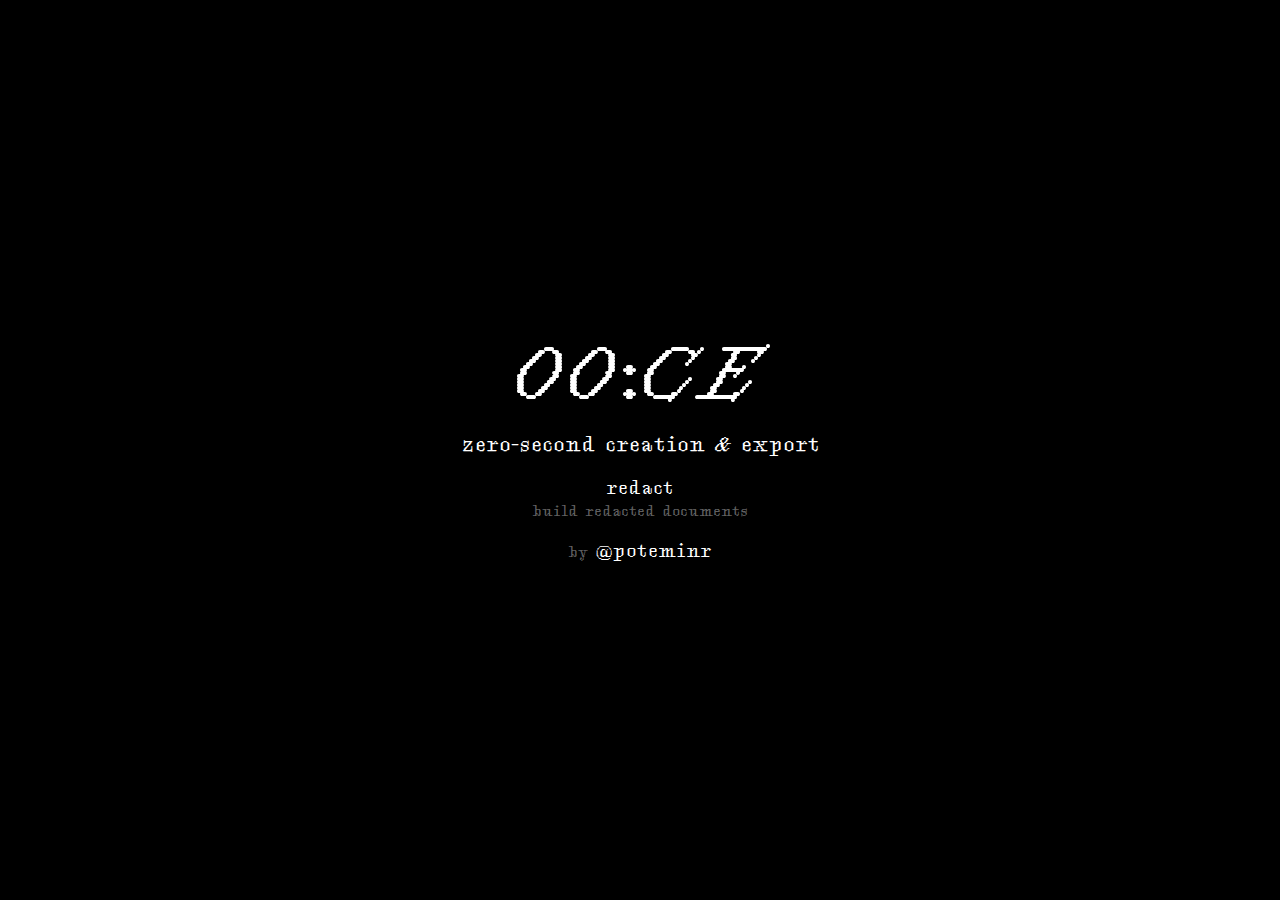
<file: index.html>
<!doctype html>
<html lang="en">
<head>
  <meta charset="utf-8">
  <meta name="viewport" content="width=device-width, initial-scale=1">
  <title>00ce</title>
  <meta name="description" content="@poteminr on X">
  <link rel="icon" type="image/png" href="favicon.png">
  <style>
    @font-face {
      font-family: 'CustomFont';
      src: url('fonts/r.ttf') format('truetype');
      font-weight: normal;
      font-style: normal;
    }

    * {
      margin: 0;
      padding: 0;
      box-sizing: border-box;
    }

    body {
      font-family: 'CustomFont', -apple-system, BlinkMacSystemFont, 'SF Pro Display', 'Segoe UI', sans-serif;
      min-height: 100vh;
      display: flex;
      align-items: center;
      justify-content: center;
      background: #000;
      padding: 20px;
    }

    .container {
      display: flex;
      flex-direction: column;
      align-items: center;
      gap: 20px;
    }

    h1 {
      color: #fff;
      font-size: 72px;
      font-weight: normal;
      font-family: 'CustomFont', sans-serif;
    }

    a {
      color: #fff;
      text-decoration: none;
      font-size: 18px;
      font-family: 'CustomFont', sans-serif;
      transition: opacity 0.2s ease;
    }

    a:hover {
      opacity: 0.7;
    }

    .tagline {
      color: #fff;
      font-size: 20px;
      margin-top: -10px;
    }

    .tool {
      display: flex;
      flex-direction: column;
      align-items: center;
      gap: 4px;
    }

    .tool-desc {
      color: rgba(255, 255, 255, 0.4);
      font-size: 14px;
    }

    .byline {
      color: rgba(255, 255, 255, 0.4);
      font-size: 14px;
    }

    .byline a {
      color: #fff;
    }
  </style>
</head>
<body>
  <div class="container">
    <h1>00:CE</h1>
    <div class="tagline">zero-second creation & export</div>
    <div class="tool">
      <a href="/redact">redact</a>
      <span class="tool-desc">build redacted documents</span>
    </div>
    <div class="byline">by <a href="https://x.com/poteminr" target="_blank" rel="noopener noreferrer">@poteminr</a></div>
  </div>
</body>
</html>
</file>
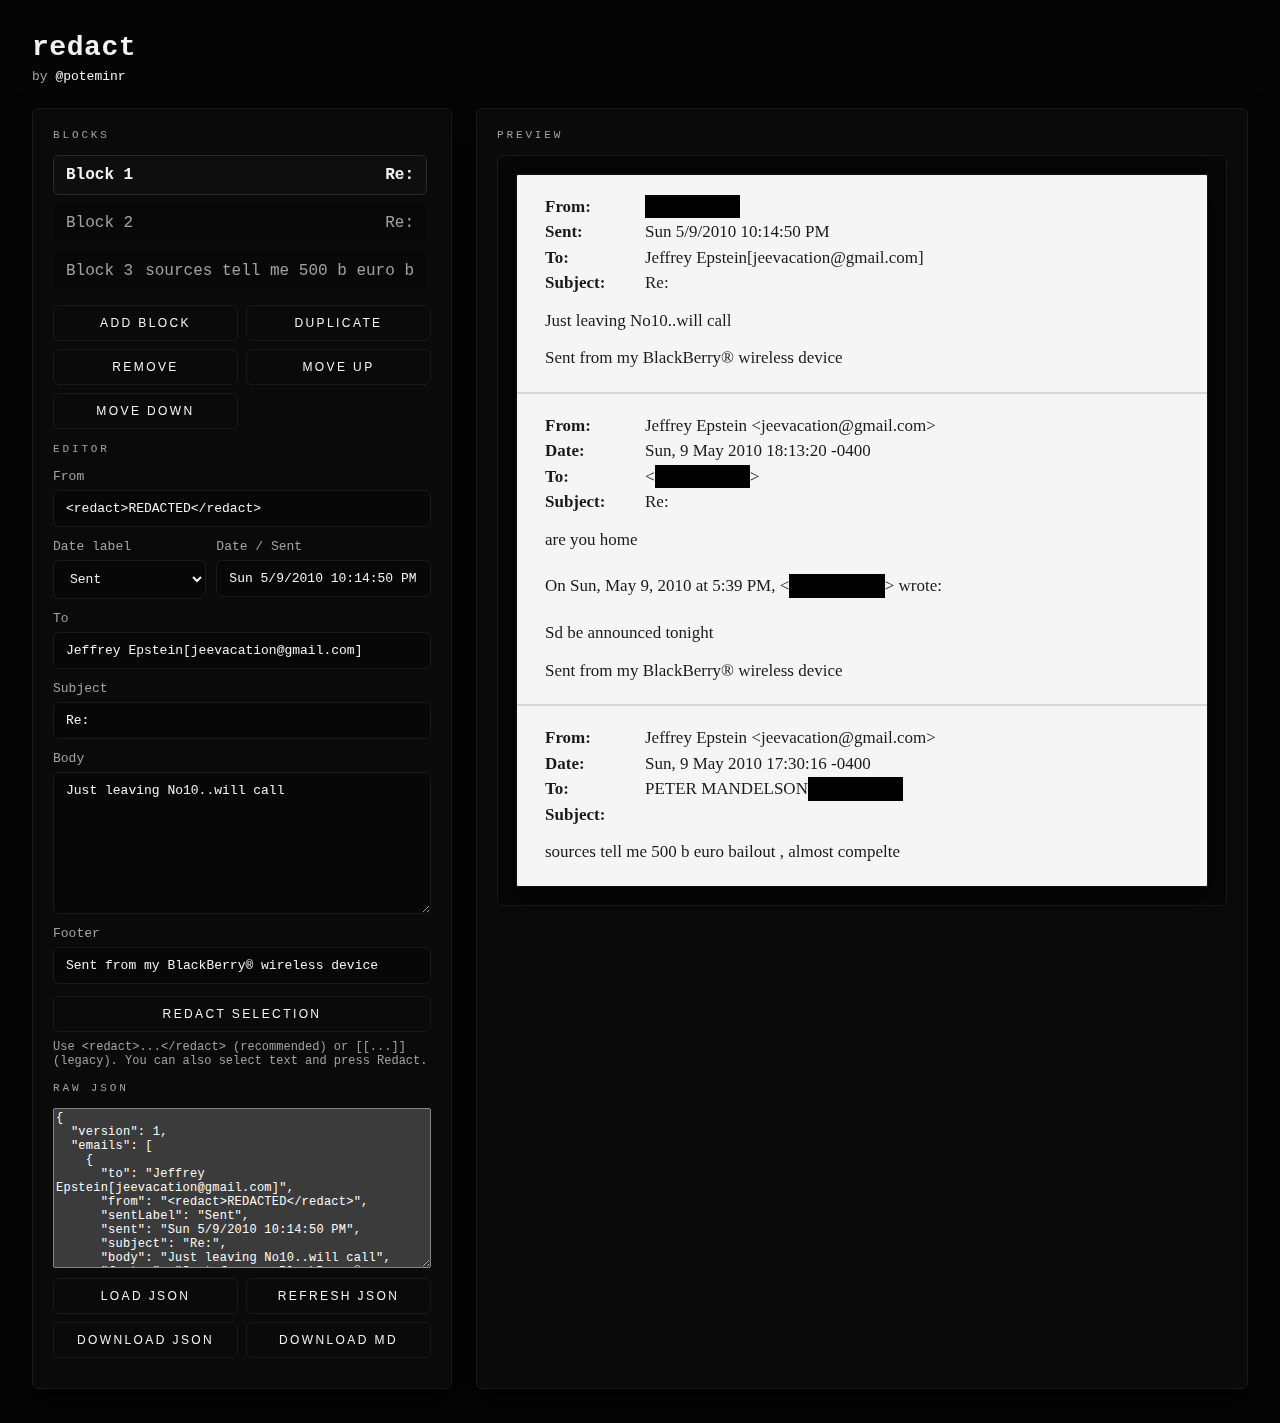
<file: redact/index.html>
<!doctype html>
<html lang="en">
  <head>
    <meta charset="utf-8" />
    <meta name="viewport" content="width=device-width, initial-scale=1" />
    <title>redact</title>
    <link rel="stylesheet" href="styles.css" />
  </head>
  <body>
    <div class="bg-shape bg-shape-1"></div>
    <div class="bg-shape bg-shape-2"></div>

    <div class="app">
      <header class="app-header">
        <div>
          <h1>redact</h1>
          <div class="byline">by <a href="https://x.com/poteminr" target="_blank" rel="noopener noreferrer">@poteminr</a></div>
        </div>
        <div class="header-actions"></div>
      </header>

      <main class="app-main">
        <section class="panel controls">
          <div class="panel-header">Blocks</div>
          <div id="block-list" class="block-list"></div>
          <div class="block-actions">
            <button id="add-block" type="button">Add block</button>
            <button id="duplicate-block" type="button">Duplicate</button>
            <button id="remove-block" type="button">Remove</button>
            <button id="move-up" type="button">Move up</button>
            <button id="move-down" type="button">Move down</button>
          </div>

          <div class="panel-header">Editor</div>
          <form id="editor" class="editor" autocomplete="off">
            <label>
              <span>From</span>
              <input id="field-from" type="text" placeholder="Sender" />
            </label>
            <div class="row">
              <label>
                <span>Date label</span>
                <select id="field-sent-label">
                  <option value="Sent">Sent</option>
                  <option value="Date">Date</option>
                </select>
              </label>
              <label>
                <span>Date / Sent</span>
                <input id="field-sent" type="text" placeholder="Timestamp" />
              </label>
            </div>
            <label>
              <span>To</span>
              <input id="field-to" type="text" placeholder="Recipient" />
            </label>
            <label>
              <span>Subject</span>
              <input id="field-subject" type="text" placeholder="Subject" />
            </label>
            <label>
              <span>Body</span>
              <textarea id="field-body" rows="8" placeholder="Email body"></textarea>
            </label>
            <label>
              <span>Footer</span>
              <input id="field-footer" type="text" placeholder="Signature/footer" />
            </label>
            <div class="editor-actions">
              <button id="redact-selection" type="button">Redact selection</button>
              <div class="hint">Use &lt;redact&gt;...&lt;/redact&gt; (recommended) or [[...]] (legacy). You can also select text and press Redact.</div>
            </div>
          </form>

          <div class="panel-header">Raw JSON</div>
          <div class="raw">
            <textarea id="raw-json" rows="10" placeholder='{"emails":[...]} or [...]'></textarea>
            <div class="raw-actions">
              <button id="load-json" type="button">Load JSON</button>
              <button id="refresh-json" type="button">Refresh JSON</button>
              <button id="download-json" type="button">Download JSON</button>
              <button id="download-md" type="button">Download MD</button>
            </div>
            <div id="raw-status" class="hint"></div>
          </div>
        </section>

        <section class="panel preview-panel">
          <div class="panel-header">Preview</div>
          <div class="preview-shell">
            <div id="preview" class="preview"></div>
          </div>
        </section>
      </main>
    </div>

    <script src="app.js"></script>
  </body>
</html>
</file>
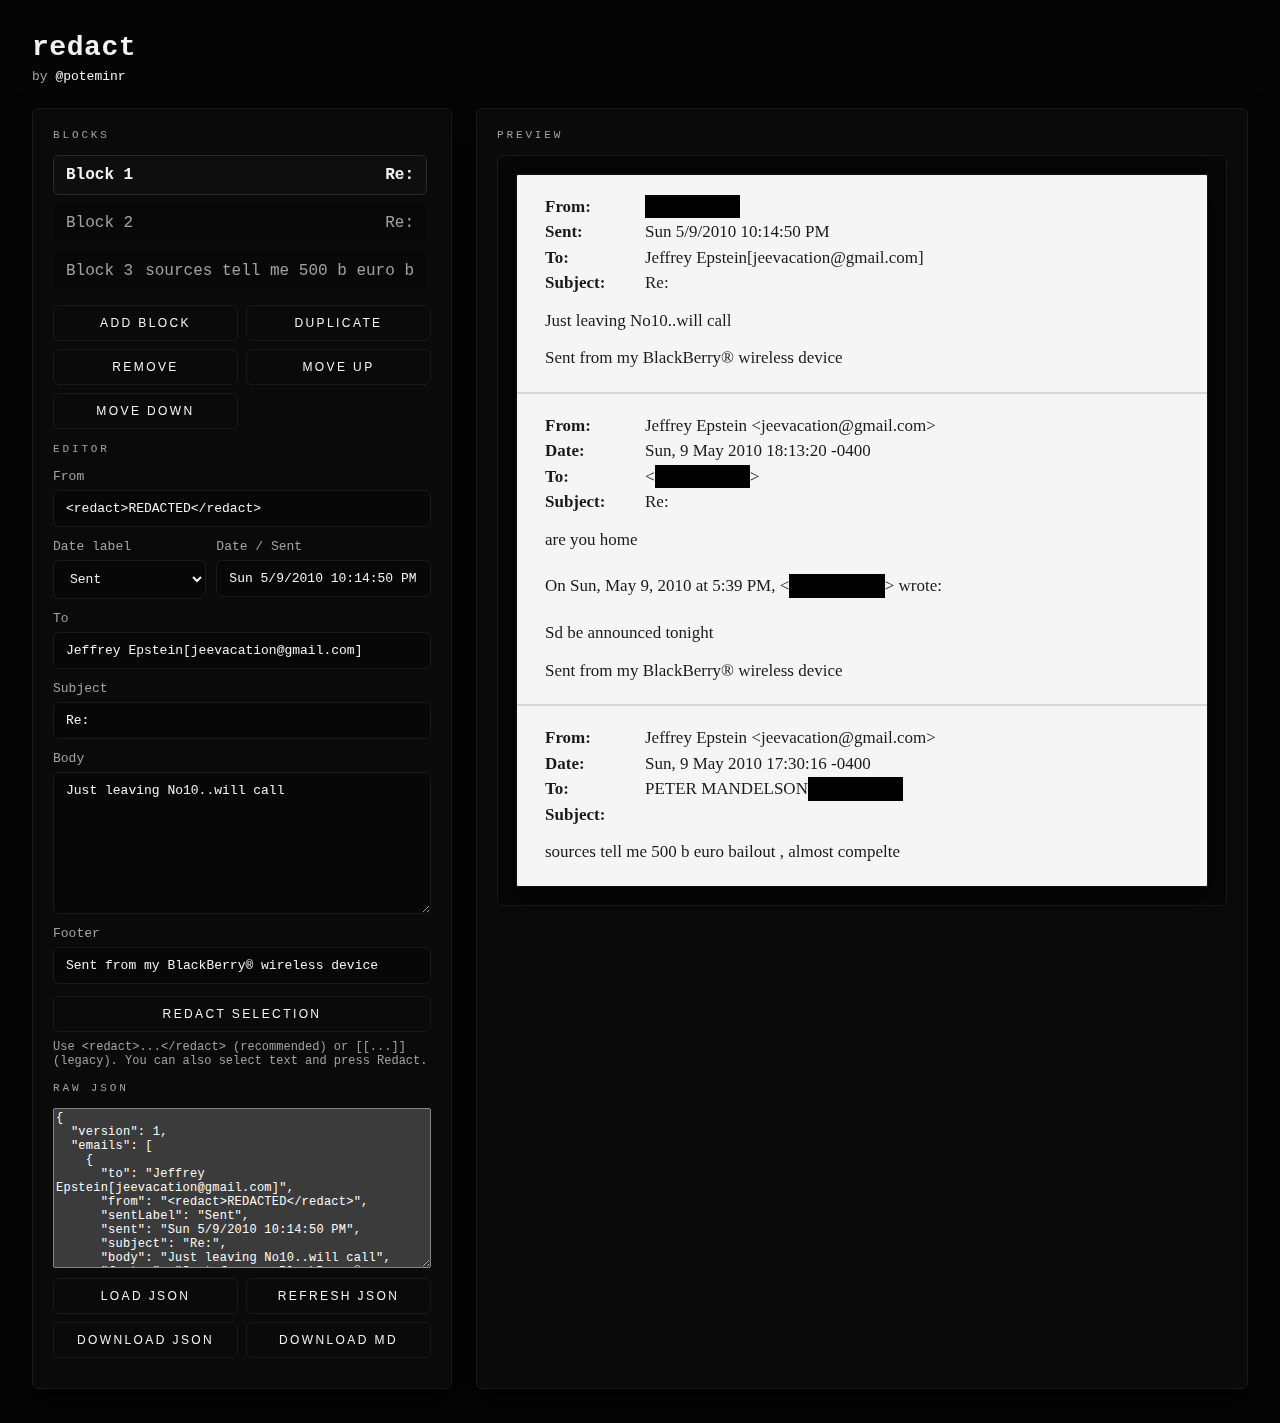
<file: redact.html>
<!doctype html>
<html lang="en">
  <head>
    <meta charset="utf-8" />
    <meta name="viewport" content="width=device-width, initial-scale=1" />
    <title>redact</title>
    <link rel="stylesheet" href="redact/styles.css" />
  </head>
  <body>
    <div class="bg-shape bg-shape-1"></div>
    <div class="bg-shape bg-shape-2"></div>

    <div class="app">
      <header class="app-header">
        <div>
          <h1>redact</h1>
          <div class="byline">by <a href="https://x.com/poteminr" target="_blank" rel="noopener noreferrer">@poteminr</a></div>
        </div>
        <div class="header-actions"></div>
      </header>

      <main class="app-main">
        <section class="panel controls">
          <div class="panel-header">Blocks</div>
          <div id="block-list" class="block-list"></div>
          <div class="block-actions">
            <button id="add-block" type="button">Add block</button>
            <button id="duplicate-block" type="button">Duplicate</button>
            <button id="remove-block" type="button">Remove</button>
            <button id="move-up" type="button">Move up</button>
            <button id="move-down" type="button">Move down</button>
          </div>

          <div class="panel-header">Editor</div>
          <form id="editor" class="editor" autocomplete="off">
            <label>
              <span>From</span>
              <input id="field-from" type="text" placeholder="Sender" />
            </label>
            <div class="row">
              <label>
                <span>Date label</span>
                <select id="field-sent-label">
                  <option value="Sent">Sent</option>
                  <option value="Date">Date</option>
                </select>
              </label>
              <label>
                <span>Date / Sent</span>
                <input id="field-sent" type="text" placeholder="Timestamp" />
              </label>
            </div>
            <label>
              <span>To</span>
              <input id="field-to" type="text" placeholder="Recipient" />
            </label>
            <label>
              <span>Subject</span>
              <input id="field-subject" type="text" placeholder="Subject" />
            </label>
            <label>
              <span>Body</span>
              <textarea id="field-body" rows="8" placeholder="Email body"></textarea>
            </label>
            <label>
              <span>Footer</span>
              <input id="field-footer" type="text" placeholder="Signature/footer" />
            </label>
            <div class="editor-actions">
              <button id="redact-selection" type="button">Redact selection</button>
              <div class="hint">Use &lt;redact&gt;...&lt;/redact&gt; (recommended) or [[...]] (legacy). You can also select text and press Redact.</div>
            </div>
          </form>

          <div class="panel-header">Raw JSON</div>
          <div class="raw">
            <textarea id="raw-json" rows="10" placeholder='{"emails":[...]} or [...]'></textarea>
            <div class="raw-actions">
              <button id="load-json" type="button">Load JSON</button>
              <button id="refresh-json" type="button">Refresh JSON</button>
              <button id="download-json" type="button">Download JSON</button>
              <button id="download-md" type="button">Download MD</button>
            </div>
            <div id="raw-status" class="hint"></div>
          </div>
        </section>

        <section class="panel preview-panel">
          <div class="panel-header">Preview</div>
          <div class="preview-shell">
            <div id="preview" class="preview"></div>
          </div>
        </section>
      </main>
    </div>

    <script src="redact/app.js"></script>
  </body>
</html>
</file>
<file: redact/styles.css>
:root {
  color-scheme: dark;
  --ink: #f2f2f2;
  --muted: #a2a2a2;
  --panel: #0a0a0a;
  --panel-border: #1a1a1a;
  --accent: #ffffff;
  --accent-soft: rgba(255, 255, 255, 0.08);
  --shadow: rgba(0, 0, 0, 0.6);
}

* {
  box-sizing: border-box;
}

body {
  margin: 0;
  min-height: 100vh;
  font-family: "SFMono-Regular", "Menlo", "Consolas", "Courier New", monospace;
  color: var(--ink);
  background-color: #050505;
  background-image: none;
  padding: 32px;
}

.bg-shape {
  position: fixed;
  z-index: 0;
  border-radius: 999px;
  filter: blur(0px);
  opacity: 0;
  pointer-events: none;
}

.bg-shape-1 {
  width: 420px;
  height: 420px;
  background: radial-gradient(circle, rgba(255, 255, 255, 0.2), transparent 60%);
  top: -140px;
  right: -140px;
}

.bg-shape-2 {
  width: 280px;
  height: 280px;
  background: radial-gradient(circle, rgba(255, 255, 255, 0.12), transparent 60%);
  bottom: -110px;
  left: -110px;
}

.app {
  position: relative;
  z-index: 1;
  max-width: 1280px;
  margin: 0 auto;
  display: flex;
  flex-direction: column;
  gap: 24px;
}

.app::before {
  content: none;
}

.app-header {
  display: flex;
  justify-content: space-between;
  align-items: flex-end;
  gap: 16px;
}

.eyebrow {
  text-transform: uppercase;
  font-size: 11px;
  letter-spacing: 0.28em;
  color: var(--muted);
  margin-bottom: 6px;
}

h1 {
  margin: 0;
  font-family: "SFMono-Regular", "Menlo", "Consolas", monospace;
  font-size: 28px;
  letter-spacing: 0.02em;
  text-transform: none;
}

.byline {
  font-size: 13px;
  color: var(--muted);
  margin-top: 6px;
}

.byline a {
  color: var(--ink);
  text-decoration: none;
  transition: opacity 0.2s ease;
}

.byline a:hover {
  opacity: 0.7;
}

.header-actions {
  display: flex;
  gap: 10px;
}

button {
  border: 1px solid var(--panel-border);
  background: #0a0a0a;
  padding: 10px 16px;
  border-radius: 6px;
  font-size: 12px;
  color: var(--ink);
  cursor: pointer;
  text-transform: uppercase;
  letter-spacing: 0.2em;
  transition: transform 0.15s ease, box-shadow 0.15s ease, border-color 0.15s ease;
}

button:hover {
  transform: translateY(-1px);
  box-shadow: 0 10px 18px rgba(0, 0, 0, 0.45);
  border-color: #2a2a2a;
}

button.primary {
  background: var(--accent);
  color: #0a0a0a;
  border-color: var(--accent);
  box-shadow: none;
}

.app-main {
  display: grid;
  grid-template-columns: minmax(320px, 420px) minmax(360px, 1fr);
  gap: 24px;
}

.panel {
  background: var(--panel);
  border: 1px solid var(--panel-border);
  border-radius: 6px;
  padding: 20px;
  box-shadow: 0 14px 28px var(--shadow);
  display: flex;
  flex-direction: column;
  gap: 14px;
  position: relative;
  overflow: hidden;
}

.panel::after {
  content: none;
}

.panel-header {
  font-size: 11px;
  text-transform: uppercase;
  letter-spacing: 0.26em;
  color: var(--muted);
}

.block-list {
  display: flex;
  flex-direction: column;
  gap: 8px;
  max-height: 200px;
  overflow: auto;
  padding-right: 4px;
}

.block-item {
  display: flex;
  justify-content: space-between;
  align-items: center;
  padding: 10px 12px;
  border-radius: 6px;
  border: 1px solid transparent;
  background: #080808;
  cursor: pointer;
  gap: 8px;
  color: var(--muted);
}

.block-item.active {
  border-color: #2a2a2a;
  background: #0e0e0e;
  font-weight: 600;
  color: var(--ink);
}

.block-actions {
  display: grid;
  grid-template-columns: repeat(2, 1fr);
  gap: 8px;
}

.editor {
  display: flex;
  flex-direction: column;
  gap: 12px;
}

.editor label {
  display: flex;
  flex-direction: column;
  gap: 6px;
  font-size: 13px;
  color: var(--muted);
}

.editor input,
.editor select,
.editor textarea {
  font-family: "IBM Plex Mono", "SFMono-Regular", "Menlo", "Consolas", monospace;
  font-size: 13px;
  padding: 10px 12px;
  border-radius: 6px;
  border: 1px solid var(--panel-border);
  background: #070707;
  color: var(--ink);
}

.editor input:focus,
.editor select:focus,
.editor textarea:focus {
  outline: none;
  border-color: #2a2a2a;
  box-shadow: none;
}

.editor textarea {
  resize: vertical;
  min-height: 140px;
}

.editor .row {
  display: grid;
  grid-template-columns: 1fr 1.4fr;
  gap: 10px;
}

.editor-actions {
  display: flex;
  flex-direction: column;
  gap: 8px;
}

.raw {
  display: flex;
  flex-direction: column;
  gap: 10px;
}

.raw textarea {
  min-height: 160px;
  font-family: "IBM Plex Mono", "SFMono-Regular", "Menlo", "Consolas", monospace;
  font-size: 12px;
  letter-spacing: 0.02em;
}

.raw-actions {
  display: grid;
  grid-template-columns: repeat(2, 1fr);
  gap: 8px;
}

.hint {
  font-size: 12px;
  color: var(--muted);
}

.preview-panel {
  min-height: 620px;
}

.preview-shell {
  background: #070707;
  border-radius: 6px;
  padding: 18px;
  border: 1px solid #1a1a1a;
}

.preview {
  background: #f5f5f5;
  border-radius: 2px;
  box-shadow: 0 12px 24px rgba(0, 0, 0, 0.5);
  overflow: hidden;
  width: 100%;
  max-width: 760px;
  margin: 0 auto;
  border: 1px solid #141414;
}

.email-block {
  padding: 20px 28px 22px;
  border-bottom: 2px solid #d7d7d7;
  font-family: "Times New Roman", Times, serif;
  font-size: 17px;
  line-height: 1.38;
  color: #1a1a1a;
}

.email-block:last-child {
  border-bottom: none;
}

.email-header {
  display: grid;
  grid-template-columns: 90px 1fr;
  row-gap: 2px;
  column-gap: 10px;
}

.email-label {
  font-weight: 700;
}

.email-body {
  margin-top: 14px;
  white-space: pre-wrap;
}

.email-footer {
  margin-top: 14px;
}

.redact {
  display: inline-block;
  background: #000;
  color: transparent;
  padding: 0 0.14em;
  border-radius: 0;
  box-decoration-break: clone;
  -webkit-box-decoration-break: clone;
}

@media (max-width: 980px) {
  body {
    padding: 20px;
  }

  .app-main {
    grid-template-columns: 1fr;
  }

  .header-actions {
    flex-direction: column;
    align-items: stretch;
  }
}

@media (max-width: 640px) {
  .block-actions {
    grid-template-columns: 1fr;
  }

  .raw-actions {
    grid-template-columns: 1fr;
  }

  .editor .row {
    grid-template-columns: 1fr;
  }
}
</file>
